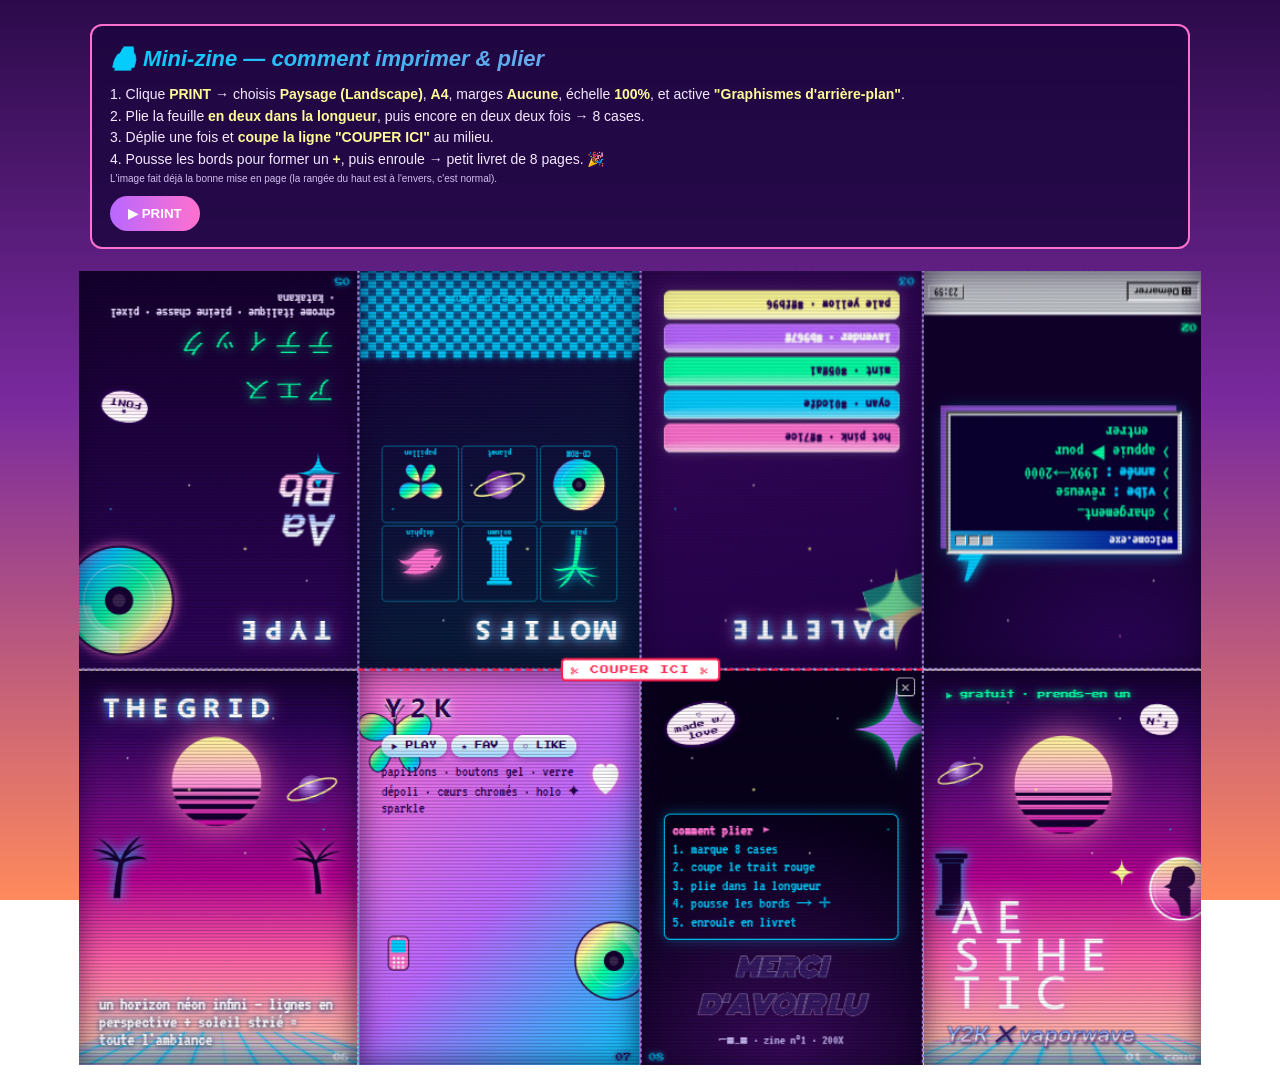
<file: zine/mini-zine.html>
<!DOCTYPE html>
<html lang="en">
<head>
<meta charset="utf-8">
<meta name="viewport" content="width=device-width, initial-scale=1">
<title>Mini-zine — Antoine Brachet</title>
<link rel="stylesheet" href="zine.css">
<style>
/* MINI ZINE = une image pleine page, A4 paysage, prête à imprimer + plier.
   L'image (mini-zine.png) contient déjà les 8 pages + la ligne "COUPER ICI". */
.sheet{
  width:297mm;height:210mm;margin:0 auto;background:#16002e;
  display:flex;align-items:center;justify-content:center;overflow:hidden;
}
.sheet img{width:297mm;height:210mm;display:block;object-fit:cover}
/* message si l'image n'est pas encore enregistrée */
.missing{
  display:none;color:#fff;text-align:center;padding:40px;font-size:15px;line-height:1.6}
.missing b{color:var(--yellow)}
.sheet.noimg img{display:none}
.sheet.noimg .missing{display:block}
.wrap{position:relative;max-width:297mm;margin:0 auto}
@media print{ .wrap{max-width:none} }
</style>
</head>
<body>

<div class="help">
  <h1>🖨️ Mini-zine — comment imprimer & plier</h1>
  <p>1. Clique <b>PRINT</b> → choisis <b>Paysage (Landscape)</b>, <b>A4</b>, marges <b>Aucune</b>, échelle <b>100%</b>, et active <b>"Graphismes d'arrière-plan"</b>.<br>
     2. Plie la feuille <b>en deux dans la longueur</b>, puis encore en deux deux fois → 8 cases.<br>
     3. Déplie une fois et <b>coupe la ligne "COUPER ICI"</b> au milieu.<br>
     4. Pousse les bords pour former un <b>+</b>, puis enroule → petit livret de 8 pages. 🎉</p>
  <p class="small">L'image fait déjà la bonne mise en page (la rangée du haut est à l'envers, c'est normal).</p>
  <button class="printbtn" onclick="window.print()">▶ PRINT</button>
</div>

<div class="wrap">
  <div class="sheet" id="sheet">
    <img id="zimg" src="mini-zine.png" alt="Mini-zine — GENUARY//26 par Antoine Brachet"
         onerror="document.getElementById('sheet').classList.add('noimg')">
    <div class="missing">
      🖼️ <b>Image manquante.</b><br><br>
      Enregistre ton image de mini-zine ici :<br>
      <b>zine/mini-zine.png</b><br><br>
      (clic droit sur l'image → "Enregistrer sous" → dans le dossier <b>zine</b>, nom <b>mini-zine.png</b>)
    </div>
  </div>
</div>

</body>
</html>
</file>
<file: zine/zine.css>
/* Shared zine styling — Y2K / vaporwave, print-ready.
   Variable NAMES kept stable so inline var(--magenta) etc. still work. */
:root{
  --bg:#1d0640;            /* deep purple void */
  --ink:#f5e9ff;
  --green:#05ffa1;
  --cyan:#01cdfe;
  --magenta:#ff71ce;       /* hot pink */
  --yellow:#fffb96;
  --purple:#b967ff;
  --mono:"Trebuchet MS","Segoe UI",Verdana,sans-serif;
}
*{box-sizing:border-box;margin:0;padding:0}
body{
  background:linear-gradient(180deg,#2b0a4a 0%,#7a2a9e 45%,#ff8a5c 100%);
  background-attachment:fixed;color:var(--ink);font-family:var(--mono);padding:24px;
}

/* on-screen help banner (hidden when printing) */
.help{
  max-width:1100px;margin:0 auto 22px;border-radius:12px;
  border:2px solid var(--magenta);background:rgba(29,6,64,.85);
  padding:16px 18px;line-height:1.55;font-size:14px;backdrop-filter:blur(4px);
}
.help h1{
  font-style:italic;font-size:22px;margin-bottom:8px;
  background:linear-gradient(90deg,var(--cyan),var(--magenta));
  -webkit-background-clip:text;background-clip:text;color:transparent;
}
.help b{color:var(--yellow)}
.help a{color:var(--cyan)}
.printbtn{
  display:inline-block;margin-top:10px;border:none;border-radius:20px;cursor:pointer;
  background:linear-gradient(90deg,var(--purple),var(--magenta));color:#fff;
  padding:10px 18px;font-family:var(--mono);font-weight:bold}

/* a zine panel/page */
.panel,.page{
  background:var(--bg);color:var(--ink);position:relative;overflow:hidden;
  display:flex;flex-direction:column;justify-content:center;
  padding:14px;border:1px solid rgba(255,255,255,.18);
}
.panel h2,.page h2{
  font-style:italic;font-size:19px;margin-bottom:8px;
  background:linear-gradient(90deg,var(--cyan),var(--magenta));
  -webkit-background-clip:text;background-clip:text;color:transparent;
}
.panel h3,.page h3{color:var(--cyan);font-size:14px;margin-bottom:6px}
.panel p,.page p{font-size:12px;line-height:1.55;margin-bottom:8px}
.panel a,.page a{color:var(--cyan)}
.neon-title{
  font-style:italic;font-weight:900;line-height:.95;
  background:linear-gradient(180deg,#fff 0%,var(--cyan) 45%,var(--magenta) 100%);
  -webkit-background-clip:text;background-clip:text;color:transparent;
  filter:drop-shadow(2px 2px 0 var(--purple));
}
.small{font-size:10px;color:#d3bff0}
.center{text-align:center;align-items:center;justify-content:center}

@media print{
  body{background:#fff;padding:0}
  .help{display:none}
  @page{margin:0}
}
</file>
